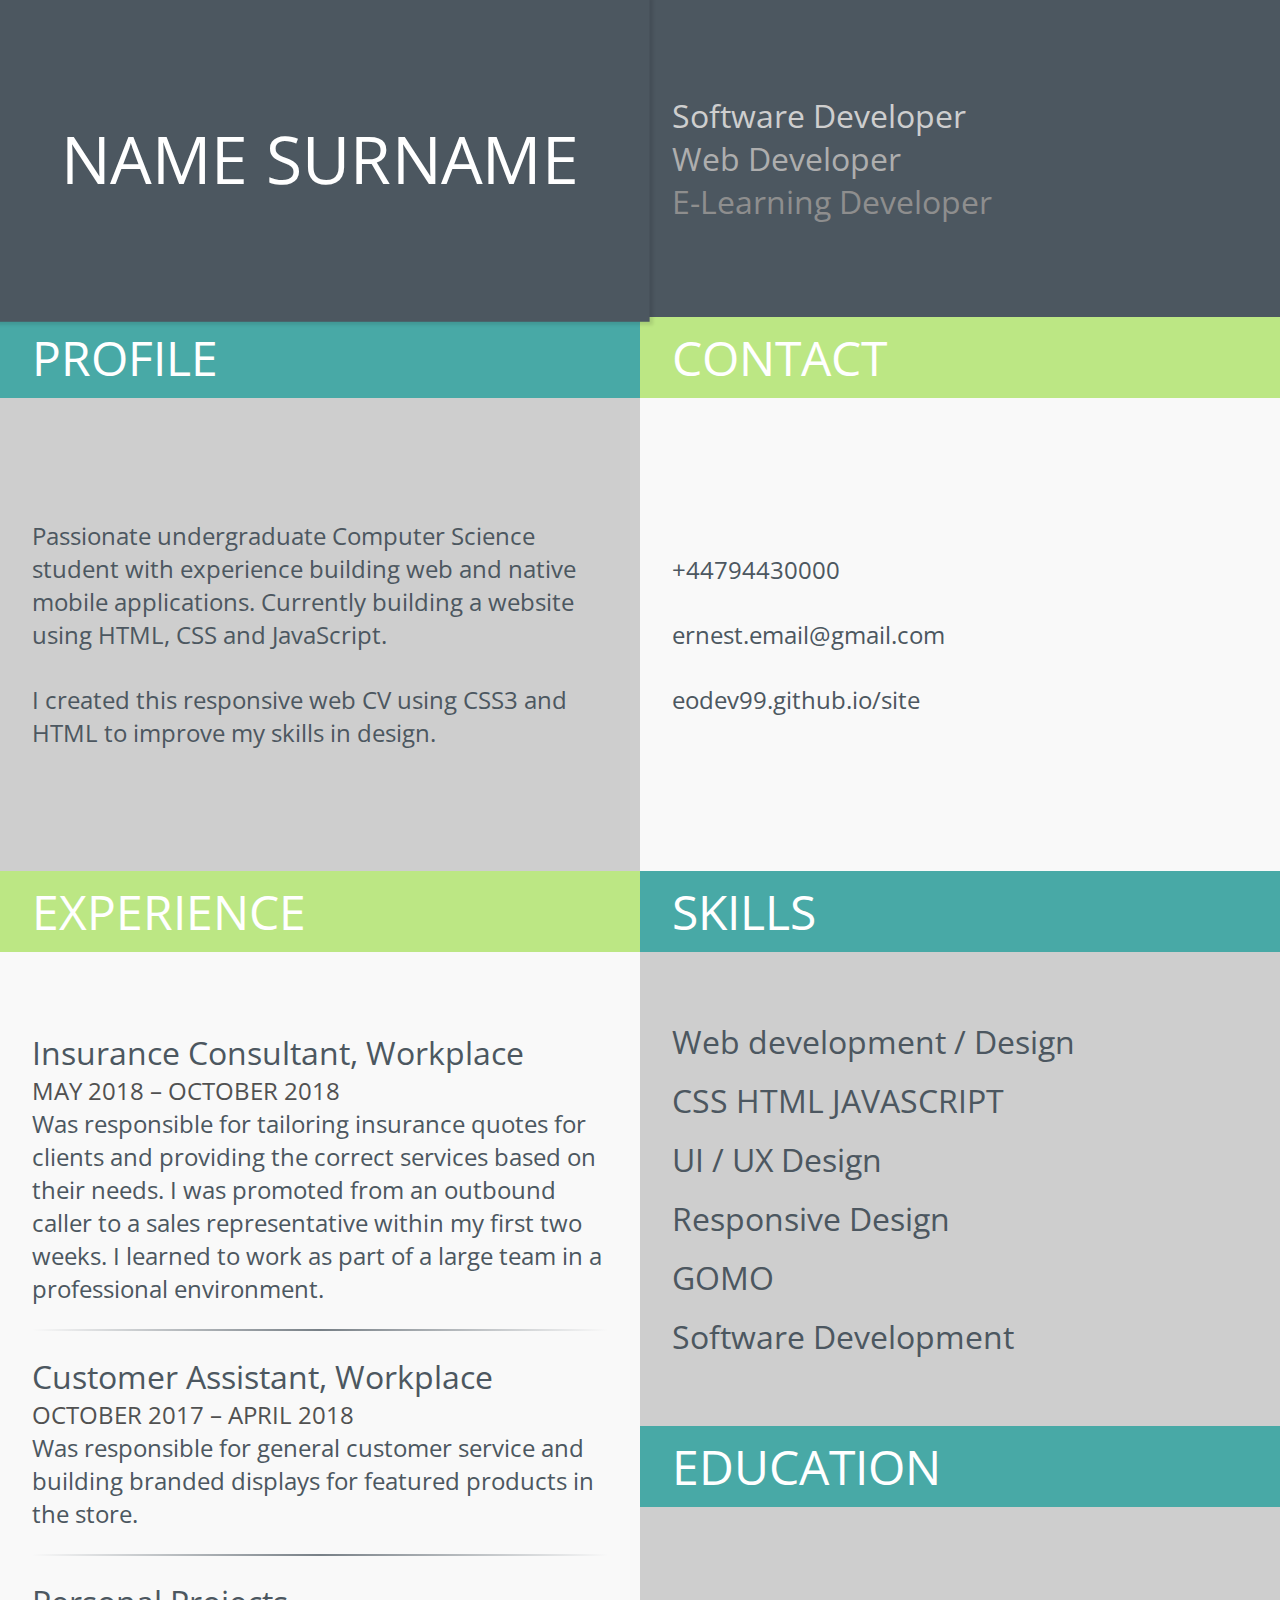
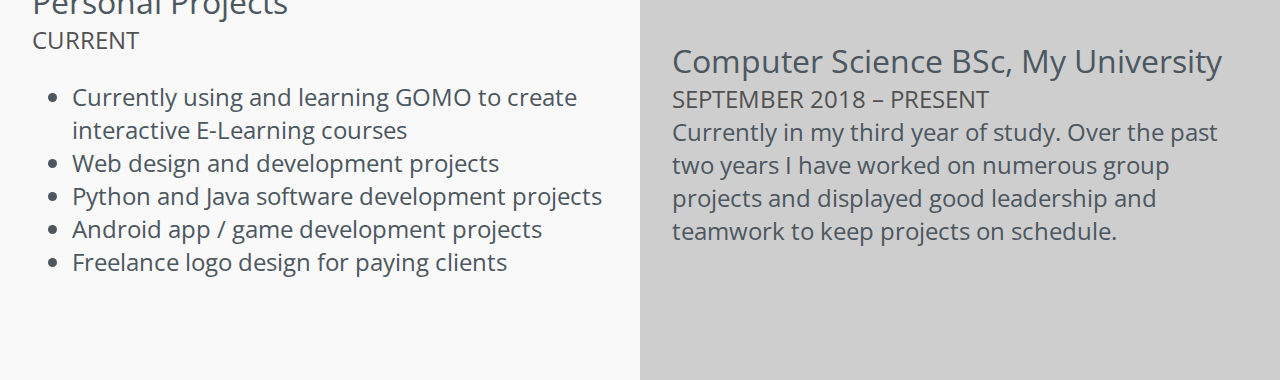
<file: index.html>
<!DOCTYPE html>
<html lang="en">
<head>
    <link href="https://fonts.googleapis.com/css2?family=Open+Sans:wght@300;400;600&display=swap" rel="stylesheet">
    <link rel="stylesheet" href="https://use.fontawesome.com/releases/v5.14.0/css/all.css" integrity="sha384-HzLeBuhoNPvSl5KYnjx0BT+WB0QEEqLprO+NBkkk5gbc67FTaL7XIGa2w1L0Xbgc" crossorigin="anonymous">
    <link rel="stylesheet" href="./cv-grid.css">
    <meta charset="UTF-8">
    <meta name="viewport" content="width=device-width, initial-scale=1.0">
    <title>CV | Name Surname</title>
    
</head>
<body>
    <div class="cv-grid">
        <!-- title card -->
        <div class="card card-title">
            <span> Name Surname </span>
        </div>
        <!-- Roles Card -->
        <div class="card right card-roles">
                <span class="roles-a"> Software Developer </span>
                <hr class="rule-skills">
                <span class="roles-b"> Web Developer </span>
                <hr class="rule-skills">
                <span class="roles-c"> E-Learning Developer </span>
       
        </div>
        <!-- Profile Card -->
        <div class="card">
            <div class="heading-container secondary">
                <span> Profile </span>
            </div>
            <div class="content-container secondary">
                <span class="content-para">
                    Passionate undergraduate Computer Science student with experience building web and native mobile applications. Currently building a website using HTML, CSS and JavaScript. 
                </span>
                <span class="content-para">
                    I created this responsive web CV using CSS3 and HTML to improve my skills in design.
                </span>
            </div>
        </div>
        <!-- Contact Card -->
        <div class="card right">
            <div class="heading-container">
                <span> Contact </span>
            </div>
            <div class="content-container">
                <span class="content-para">
                    <i class="fas fa-phone"></i>
                    +44794430000
                </span>
                <span class="content-para">
                    <i class="fas fa-envelope"></i>
                    ernest.email@gmail.com
                </span>
                <span class="content-para">
                    <i class="fas fa-globe"></i>
                    eodev99.github.io/site
                </span>
            </div>
        </div>
        <!-- Experience Card -->
        <div class="card">
            <div class="heading-container">
                <span> Experience </span>
            </div>
            <div class="content-container experience">
                <div class="exp-section content-para">
                    <span class="exp-role">Insurance Consultant, Workplace</span>
                    <span class="exp-date">MAY 2018 – OCTOBER 2018</span>
                    <span class="exp-text">
                        Was responsible for tailoring insurance quotes for clients and providing the correct services based on their needs. I was promoted from an outbound caller to a sales representative within my first two weeks.
I learned to work as part of a large team in a professional environment.
                    </span>
                </div>
                <hr class="rule">
                <div class="exp-section content-para">
                    <span class="exp-role">Customer Assistant, Workplace</span>
                    <span class="exp-date">OCTOBER 2017 – APRIL 2018</span>
                    <span class="exp-text">
                        Was responsible for general customer service and building branded displays for featured products in the store. 
                    </span>
                </div>
                <hr class="rule">
                <div class="exp-section content-para">
                    <span class="exp-role">Personal Projects</span>
                    <span class="exp-date">current</span>
                    <ul class="exp-list">
                        <li>
                            Currently using and learning GOMO to create interactive E-Learning courses
                        </li>
                        <li>
                            Web design and development projects
                        </li>
                        <li>
                            Python and Java software development projects
                        </li>
                        <li>
                            Android app / game development projects
                        </li>
                        <li>
                            Freelance logo design for paying clients
                        </li>
                    </ul>
                </div>
            </div>
        </div>
        <!-- Skills Card -->
        <div class="card right">
            <div class="heading-container secondary">
                <span> Skills </span>
            </div>
            <div class="content-container secondary">
                <div class="content-para">
                    <ul class="skill-list">
                        <li>
                            Web development / Design
                        </li>
                        <li>
                            CSS HTML JAVASCRIPT
                        </li>
                        <li>
                            UI / UX Design
                        </li>
                        <li>
                            Responsive Design
                        </li>
                        <li>
                            GOMO
                        </li>
                        <li>
                            Software Development
                        </li>
                    </ul>
                </div>
            </div>
        </div>
        <!-- Education Card -->
        <div class="card right">
            <div class="heading-container secondary">
                <span> Education </span>
            </div>
            <div class="content-container secondary">
                <div class="exp-section content-para">
                    <span class="exp-role">Computer Science BSc, My University</span>
                    <span class="exp-date">September 2018 – Present</span>
                    <span class="exp-text">
                        Currently in my third year of study.
                        Over the past two years I have worked on numerous group projects and displayed good leadership and teamwork to keep projects on schedule.
                    </span>
                </div>
            </div>
        </div>
    </div>
</body>
</html>
</file>
<file: cv-grid.css>
* {
    font-family: 'Open Sans', sans-serif;
}

body, html {
    margin: 0;
    padding: 0;
    cursor: default;
}

.cv-grid {
    /* Colors */
    --primary-bg: #f9f9f9;
    --secondary-bg: #BCE784;
    --tertiary-bg: #48A9A6;
    --quaternary-bg: #cecece;
    --top-bg: #4C5760;
    

    --primary-text: #4C5760;
    --secondary-text: #fff;
    --tertiary-text: #fff;
    --date-text: #515151;
    --secondary-date-text: #fff;

    --primary-grad: 76 , 87 , 96; 
    --secondary-grad: 255, 255, 255;
   

    --stagger-delay: 50ms;

    padding: 0;
    display: grid;
    gap: 0;
    width: 100vw;
    /* max size is set to a4 */
    height: 1980px;
    max-width: 1400px;
    margin: 0;
    padding: 0;
    grid-template-areas: 
    'a  b'
    'c  d'
    'e  f'
    'e  g';
    /* grid-template-rows: repeat(4, 25%); */
    grid-template-rows: 16% 28% 28% 28%;
    grid-template-columns: repeat(2, 50%);
    overflow: hidden;
    margin: auto;

}

/* animation */
@keyframes cardEntrance {
    from {
        opacity: 0;
        transform: scale(0.8);
        transform: translateX(-100vw);
    }
    to {
        opacity: 1;
        transform: scale(1);
        transform: translateX(0vw);
    }
}
@keyframes cardEntranceRight {
    from {
        opacity: 0;
        transform: scale(0.8);
        transform: translateX(100vw);
    }
    to {
        opacity: 1;
        transform: scale(1);
        transform: translateX(0vw);
    }
}

.card {
    display: flex;
    flex-direction: column;
    justify-content: top;
    align-items: center;
    width: 100%;
    height: 100%;
    transition: all 300ms ease-out;
    animation: cardEntrance 700ms ease-out;
    animation-fill-mode: backwards;
}

.card.right {
    animation: cardEntranceRight 700ms ease-out;
    animation-fill-mode: backwards;
}

.card:hover {
    transform: scale(1.03);
    box-shadow: 3px 3px 3px rgba(0, 0, 0, 0.1), -3px -3px 3px  rgba(0, 0, 0, 0.1);
}


.card:nth-child(1){
    grid-area: a;
    animation-delay: calc(var(--stagger-delay) * 1);
}

.card:nth-child(2){
    grid-area: b;
    animation-delay: calc(var(--stagger-delay) * 2);
}

.card:nth-child(3){
    grid-area: c;
    animation-delay: calc(var(--stagger-delay) * 3);
}

.card:nth-child(4){
    grid-area: d;
    animation-delay: calc(var(--stagger-delay) * 4);
}

.card:nth-child(5){
    grid-area: e;
    animation-delay: calc(var(--stagger-delay) * 5);
}

.card:nth-child(6){
    grid-area: f;
    animation-delay: calc(var(--stagger-delay) * 6);
}

.card:last-child(){
    grid-area: g;
    animation-delay: calc(var(--stagger-delay) * 7);
}
/* container for all cards headings */
.heading-container {
    font-size: 3rem;
    width: 100%;
    padding: 0.5rem 2rem;
    box-sizing: border-box;
    text-transform: uppercase;
    background-color: var(--secondary-bg);
    color: var(--secondary-text);
}

/* alternate class for card header  */
.heading-container.secondary {
    background-color: var(--tertiary-bg);
    color: var(--tertiary-text);
}

/* continer for content within card below heading */
.content-container {
    width: 100%;
    height: 100%;
    background-color: var(--primary-bg);
    display: flex;
    box-sizing: border-box;
    flex-direction: column;
    justify-content: center;
    align-items: left;
    padding: 0rem 2rem;
    overflow: hidden
}

/* alternate class for card content  */
.content-container.secondary {
    background-color: var(--quaternary-bg);
    
}

.content-para {
   color: var(--primary-text);
   padding: 1rem 0rem;
   font-size: 1.5rem;
}

/* list style for stabdard list */
.exp-list {
    
}

/* top left title div */
.card-title {
    justify-content: center;
    font-size: 4rem;
    text-transform: uppercase;
    text-align: center;
    background-color: var(--top-bg);
    color: var(--secondary-text);
}
/* top right roles div */
.card-roles {
    justify-content: center;
    align-items: flex-start;
    font-size: 2rem;
    text-align: left;
    padding-left: 2rem;
    background-color: var(--top-bg);
}

.roles-a {
    color: #cecece;
}

.roles-b {
    color: #aeaeae;
}

.roles-c {
    color: #8e8e8e;
}

/* list of skills */
.skill-list {
    list-style: none;
    padding-left: 0;
}

.skill-list > li {
    font-size: 2rem;
    padding: 0.5rem 0rem 0.5rem 0rem;
}

.skill-list > li:hover {
    transition: color 100ms ease-in;
    color: white;
}

/* experience div */
.card-experience {
    flex-shrink: 1;
}

.content-container.experience {
    
}

/* section within experiece div */
.exp-section {
    display: flex;
    flex-direction: column;
    justify-content: center;
}
/* the place of work study and role */
.exp-role {
    font-size: 2rem;
    color: var(--primary-text);
}
/* date  */
.exp-date {
    color: var(--date-text);
    text-transform: uppercase;
}

.exp-text {

}
/* horizontal line seperator */
hr.rule {
    width: 100%;
    border: none;
    background: linear-gradient(to right, rgba( var(--primary-grad) , 0), rgba(var(--primary-grad) , 0.75), rgba(var(--primary-grad) , 0));
    height: 2px;
}

hr.rule-skills{
    display: none;
}


/* profile div */
.card-profile {

}

@media screen and (max-width: 1080px){
    .cv-grid {
        display: flex;
        flex-direction: column;
        justify-content: center;
        height: auto;
    }

    .card-title {
        padding: 2rem 0rem 1rem 0rem;
    }

    .card-roles {
        padding: 1rem 0rem 2rem 0rem;
        align-items: center;
    }

    .content-container {
        padding: 1rem 2rem;
    }

    hr.rule-skills{
        display: block;
        width: 50%;
        background: linear-gradient(to right, rgba(var(--secondary-grad), 0), rgba(var(--secondary-grad), 0.75), rgba(var(--secondary-grad), 0));
        height: 2px;
        border: none;
    }
    
}
</file>
